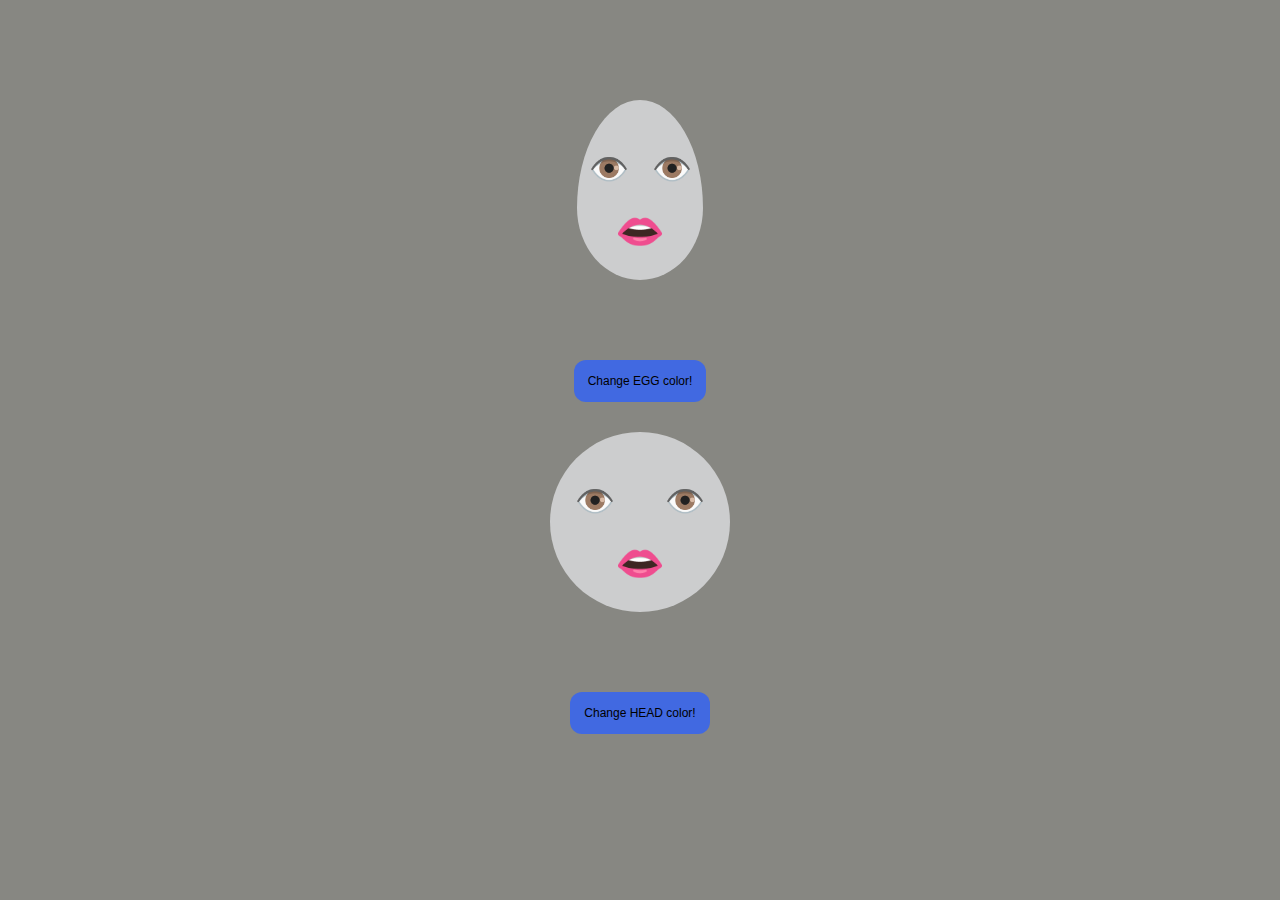
<file: color-picker/index.html>
<!DOCTYPE html>
<html lang="en">
  <head>
    <meta charset="UTF-8" />
    <meta name="viewport" content="width=device-width, initial-scale=1.0" />
    <link rel="stylesheet" href="style.css" />
    <title>Color Picker Plugin</title>
  </head>
  <body>
    <div id="container">
      <div class="egg">
        <div id="eyeCont">
          <div class="eye a">👁️</div>
          <div class="eye b">👁️</div>
        </div>
        <div id="mouth">👄</div>
      </div>

      <button id="btn1" class="btn-style">Change EGG color!</button>

      <div class="head">
        <div id="eyeCont">
          <div class="eye a">👁️</div>
          <div class="eye b">👁️</div>
        </div>
        <div id="mouth">👄</div>
      </div>

      <button id="btn2" class="btn-style">Change HEAD color!</button>
    </div>

    <!-- SCRIPTS -->
    <script
      src="https://code.jquery.com/jquery-3.5.0.slim.min.js"
      integrity="sha256-MlusDLJIP1GRgLrOflUQtshyP0TwT/RHXsI1wWGnQhs="
      crossorigin="anonymous"
    ></script>
    <script src="app.js"></script>
    <script src="plugin.js"></script>
  </body>
</html>
</file>
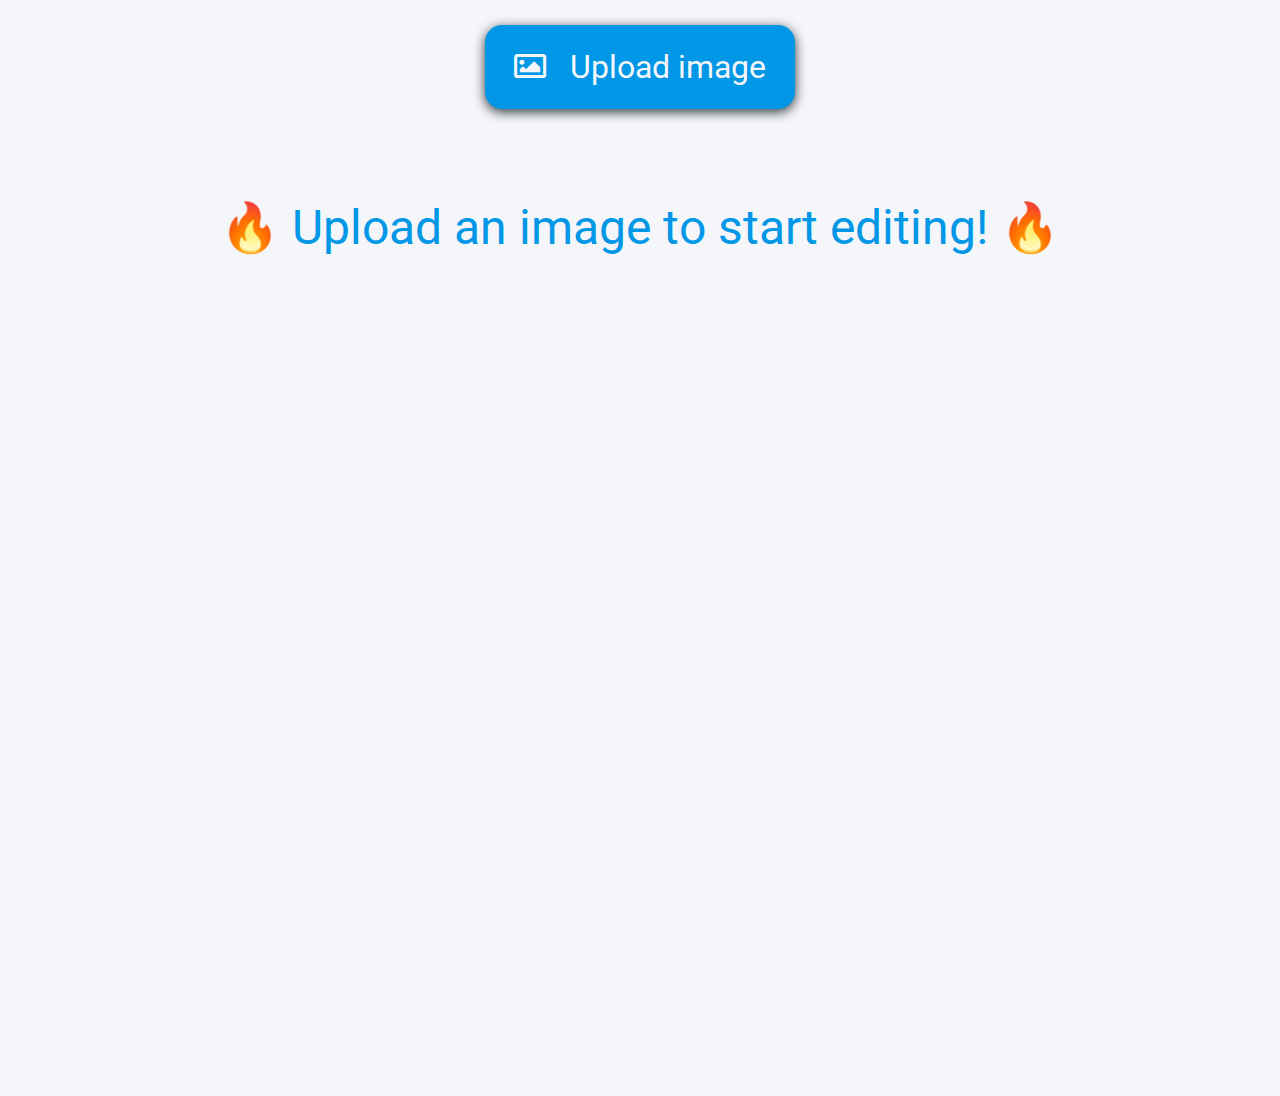
<file: photo-editor/index.html>
<!DOCTYPE html>
<html lang="en">
<head>
    <meta charset="UTF-8">
    <meta name="viewport" content="width=device-width, initial-scale=1.0">
    <link rel="stylesheet" href="https://cdnjs.cloudflare.com/ajax/libs/font-awesome/5.12.1/css/all.min.css">
    <link rel="stylesheet" href="style.css">
    <title>Photo editor</title>
</head>
<body>
    <div class="add-photo-button">
        <label for="upload-file" class="upload-button">
            <span class="upload-text"> <i class="far fa-image"> &nbsp; </i> Upload image </span>
            <input type="file" name="upload-file" id="upload-file" class="hidden-input" accept="image/*">
        </label>
    </div>

    <div class="intro-text">
        <span> 🔥 Upload an image to start editing! 🔥 </span>
    </div>

    <div class="slider-box off">
        <button class="left arrow off"> ⬅️ </button>
         <div class="images-slider responsive850 responsive550">
        
         </div>
         <button class="right arrow off"> ➡️ </button>
    </div>

    <div class="edit-text  off">
        <span class="text"> <span class="upparrow"> ⇧ </span> Click on image to start editing! <span class="upparrow"> ⇧ </span> </span>
    </div>

    <!-- SCRIPTS -->
    <script src="https://code.jquery.com/jquery-3.5.0.slim.min.js" integrity="sha256-MlusDLJIP1GRgLrOflUQtshyP0TwT/RHXsI1wWGnQhs=" crossorigin="anonymous"></script>
    <script src="app.js"></script>
</body>
</html>
</file>
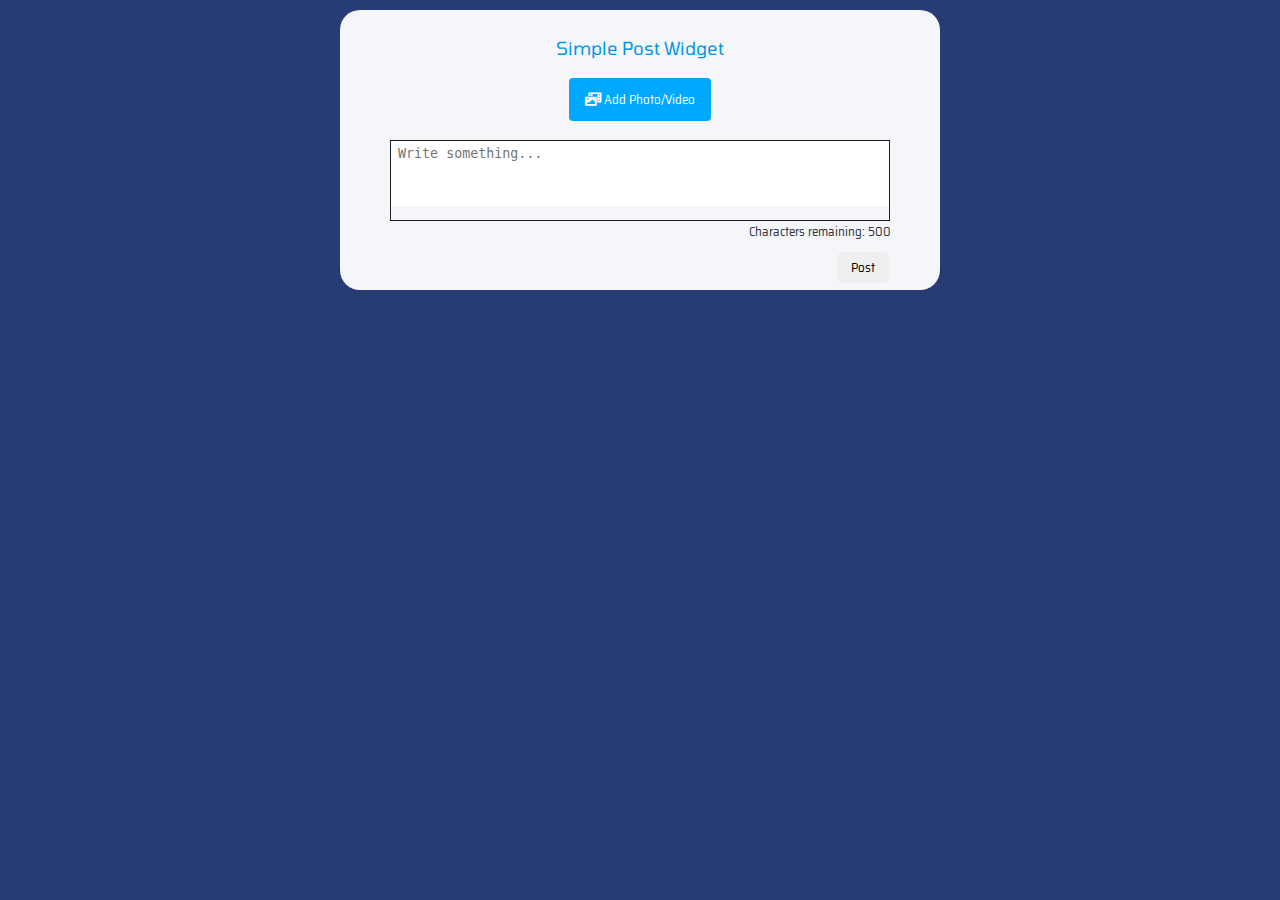
<file: timeline-new-post/index.html>
<!DOCTYPE html>
<html lang="en">
<head>
    <meta charset="UTF-8">
    <meta name="viewport" content="width=device-width, initial-scale=1.0">
    <link type="text/css" rel="stylesheet" href="style.css">
    <link rel="stylesheet" href="https://cdnjs.cloudflare.com/ajax/libs/font-awesome/5.12.1/css/all.min.css">
    <link rel="stylesheet" href="https://maxcdn.bootstrapcdn.com/font-awesome/4.7.0/css/font-awesome.min.css">
    <title>Timeline post task</title>
</head>
<body>
    <div class="widget">
        <div class="intro-area">
            <span> Simple Post Widget <span>
        </div>
        
        <div class="add-photo-video">
            <label for="upload-button" class="upload-button"> <i class="fas fa-photo-video"></i> Add Photo/Video </label>
            <input  type="file" id="upload-button" class="hidden-input" accept="image/*, video/*" multiple>
        </div>

        <div class="text-zone">
            <div class="text-img-zone">
                <textarea type="text" id="text-zone" name="textZone" class="text-zone" maxlength="500" placeholder="Write something..."></textarea>
                <div id="image-preview"></div>
            </div>
            <div id="char-num"> Characters remaining: 500 </div>
        </div>
        
        <div class="button-zone"></div>
            <input type="button" id="create-post" value="Post"></input>
        </div>
    </div>
    
    <div class="result-box"></div>

    <script src="https://ajax.aspnetcdn.com/ajax/jQuery/jquery-3.3.1.min.js"></script>
    <script src="https://ajax.aspnetcdn.com/ajax/jquery.validate/1.16.0/jquery.validate.min.js"></script>
    <script src="https://ajax.aspnetcdn.com/ajax/jquery.validate/1.16.0/additional-methods.min.js"></script>
    <script async type="text/javascript" src="app.js"></script>
</body>
</html>
</file>
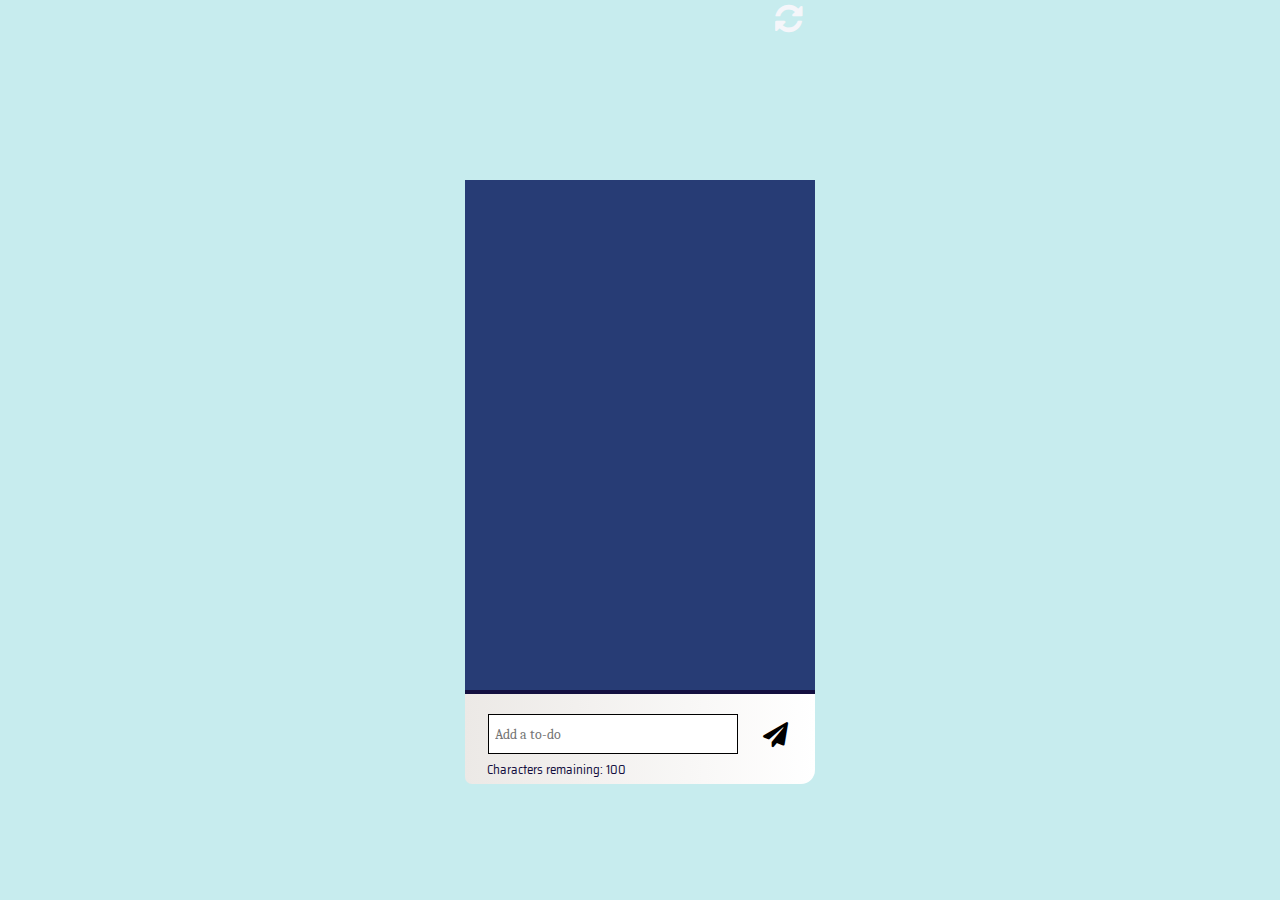
<file: to-do-app/index.html>
<!DOCTYPE html>
<html lang="en">
<head>
    <meta charset="UTF-8">
    <meta name="viewport" content="width=device-width, initial-scale=1.0">
    <link type="text/css" rel="stylesheet" href="style.css">
    <link rel="stylesheet" href="https://cdnjs.cloudflare.com/ajax/libs/font-awesome/5.12.1/css/all.min.css">
    <link rel="stylesheet" href="https://maxcdn.bootstrapcdn.com/font-awesome/4.7.0/css/font-awesome.min.css">
    <title>To do list</title>
</head>
<body>
    <div class="box">
        <div class="header">
            <img class="slide fade" src="image1.jpg" alt="image-error">
            <img class="slide fade" src="image2.jpg" alt="image-error">
            <img class="slide fade" src="image3.jpg" alt="image-error">
            <i class="fa fa-refresh"></i>
            <div id="date"></div>
        </div>
                 
        <div id="content"> </div>
        <div class="bottom-line"></div>
        <div class="bottom">
            <div class="add-item"> 
                <input type="textarea" id="text-zone" autocomplete="off" maxlength="100" placeholder="Add a to-do">
                <i id="send-button" class="fas fa-paper-plane"></i>
            </div>
            <div id="char-num"> Characters remaining: 100 </div>
        </div>
    </div>
    <script src="https://ajax.aspnetcdn.com/ajax/jQuery/jquery-3.3.1.min.js"></script>
    <script src="https://ajax.aspnetcdn.com/ajax/jquery.validate/1.16.0/jquery.validate.min.js"></script>
    <script src="https://ajax.aspnetcdn.com/ajax/jquery.validate/1.16.0/additional-methods.min.js"></script>
    <script async type="text/javascript" src="app.js"></script>
</body>
</html>
</file>
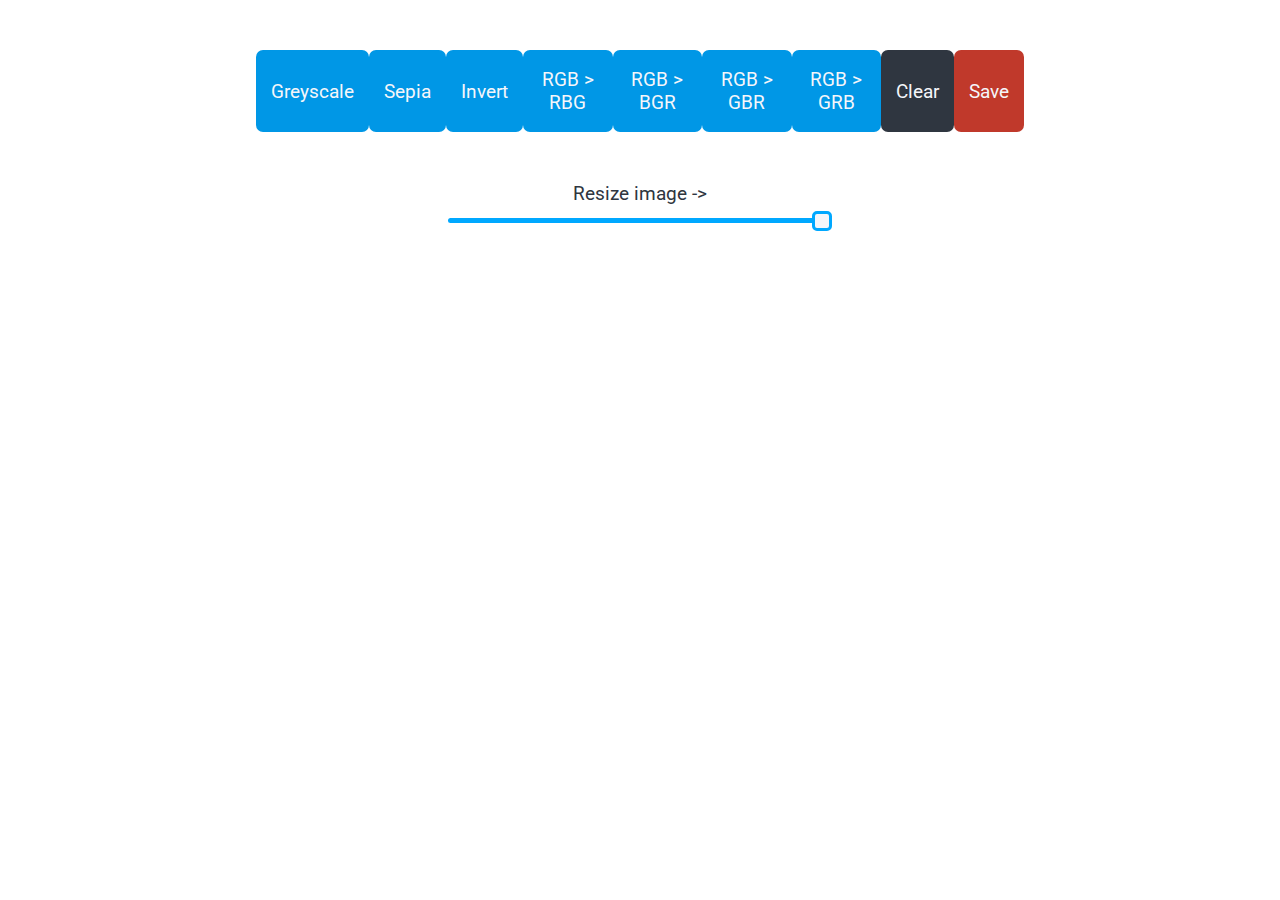
<file: photo-editor/editor.html>
<!DOCTYPE html>
<html lang="en">
<head>
    <meta charset="UTF-8">
    <meta name="viewport" content="width=device-width, initial-scale=1.0">
    <link rel="stylesheet" href="https://cdnjs.cloudflare.com/ajax/libs/font-awesome/5.12.1/css/all.min.css">
    <link rel="stylesheet" href="editor-style.css">
    <title>Editor</title>
</head>
<body>
    <div class="buttons">
        <button id="greyscale">Greyscale</button>
        <button id="sepia">Sepia</button>
        <button id="invert">Invert</button>
        <button id="rbg">RGB > RBG</button>
        <button id="bgr">RGB > BGR</button>
        <button id="gbr">RGB > GBR</button>
        <button id="grb">RGB > GRB</button>
        <button id="clear">Clear</button>
        <button id="save">Save</button>
    </div>
    <div class="resizeBox">
        <label for="resize"> Resize image ->  <span id="value"></span>
            <input id="resize" type="range" min="25" max="150" value="150">
        </label>
    </div>
      
    <div>
        <canvas id="canvas"></canvas>
    </div>

    <!-- SCRIPTS -->
    <script src="https://code.jquery.com/jquery-3.5.0.slim.min.js" integrity="sha256-MlusDLJIP1GRgLrOflUQtshyP0TwT/RHXsI1wWGnQhs=" crossorigin="anonymous"></script>
    <script src="editor-app.js"></script>
</body>
</html>
</file>
<file: color-picker/style.css>
:root {
  --egg: #cccdce;
  --background: #878782;
}

body {
  background-color: var(--background);
}

h1 {
  font-family: "Roboto";
  position: relative;
  top: 30px;
  font-weight: 1;
  color: var(--egg);
}

#container {
  text-align: center;
  z-index: 1;
}

.head {
  display: block;
  margin: 30px auto;
  top: 1vh;
  width: 180px;
  height: 180px;
  background-color: var(--egg);
  border-radius: 50%;
}

.egg {
  display: block;
  margin: 30px auto;
  margin-top: 100px;
  top: 1vh;
  width: 126px;
  height: 180px;
  background-color: var(--egg);
  border-radius: 50% 50% 50% 50% / 60% 60% 40% 40%;
}

#mouth {
  display: block;
  margin: auto;
  position: relative;
  top: 50px;
  font-size: 2.5rem;
}

#eyeCont {
  display: grid;
  margin: auto;
  position: relative;
  top: 40px;
  font-size: 2rem;
  grid-template-columns: 1fr 1fr;
  grid-template-areas: "a b";
}

.eye {
  margin: 10px;
}

.btn-style {
  background-color: royalblue;
  text-align: center;
  margin-top: 50px;
  padding: 14px 14px;
  border: none;
  outline: none;
  font-size: 12px;
  border-radius: 12px;
}



#canvas {
  margin: 0 auto;
  display: block;
  border: 2px solid black;
}

#canvas:hover {
  cursor: crosshair;
}
</file>
<file: photo-editor/style.css>
@import url('https://fonts.googleapis.com/css?family=Baloo+Bhaina+2|Roboto&display=swap');

:root {
    --baloo-font: 'Baloo Bhaina 2', cursive;
    --roboto-font: 'Roboto', sans-serif;
    --white-color: #f5f6fa;
    --dark-blue: #0097e6;
    --light-blue: #00a8ff;
    --black: #2f3640;
    --red: #c0392b;
}

* {
    margin: 0;
    padding: 0;
    box-sizing: border-box;
}

body {
    background-color: var(--white-color);
}

.add-photo-button {
    text-align: center;
}

.upload-button {
    background-color:  var(--dark-blue);
    max-width: 370px;
    min-width: 310px;
    line-height: 70px;
    display: inline-block;
    margin-top: 25px;
    cursor: pointer;
    border-radius: 17px;
    box-shadow: 0px 3px 12px  var(--black);
}

.upload-text {
    display: inline-block;
    font-family: var(--roboto-font);
    color: var(--white-color);
    font-size: 2rem;
    padding: 7px 14px;
}

.hidden-input {
    display: none;
}

.intro-text {
    font-family: var(--roboto-font);
    color: var(--dark-blue);
    font-size: 3rem;
    text-align: center;
    display: block;
    max-width: 900px;
    min-width: 310px;
    margin: 90px auto;
}

.off {
    display: none;
}

.on {
    display: block;
}

.edit-text {
    font-family: var(--roboto-font);
    color: var(--black);
    font-size: 1.4rem;
    font-weight: 800;
    text-align: center;
    margin-top: 190px;
}


.slider-box {
    margin-top: 80px;
    display: flex;
    justify-content: center;
}

.images-slider {
    height: 750px;
    width: 1200px;
    display: block;
}

.image {
    text-align: center;
    height: 750px;
    width: 1200px;
    display: none;
}

.active{
    display: table-cell;
}

.image-selected {
    max-height: 750px;
    max-width: 1200px;
    min-width: 320px;
    opacity: 1;
    cursor:pointer;
}

.remove-button {
    background-color: var(--red);
    color: var(--white-color);
    font-family: var(--baloo-font);
    cursor: pointer;
    font-size: 1.1rem;
    text-align: center;
    margin: 10px auto;
    padding: 5px 0px;
    max-width: 300px;
    border-radius: 8px;
    transition: 0.5s background-color;
}

.remove-button:hover {
    box-shadow: 0px 1px 18px var(--black);
}

.arrow {
    font-size: 3rem;
    outline: none;
    border: none;
    cursor: pointer;
    background: burlywood;
    height: 0px;
    margin-top: 375px;
    margin-left: 10px;
    margin-right: 10px;
    transform: 0.2s text-shadow;
}

.arrow:hover {
    text-shadow: 0px 1px 18px var(--light-blue);
}

.upparrow {
    color: var(--red);
    animation: warning 0.5s linear infinite;
    display: inline-block;
}

@keyframes warning {
    50% {
        transform: scale(2);
    }
    100% {
        transform: scale(1);
    }
}

@media only screen and (max-width: 850px) {
    .responsive850 {
        width: 520px;
    }
    .arrow {
        margin-top: 440px;
        margin-left: -30%;
        margin-right: -30%;
    }
}

@media only screen and (max-width: 550px) {
    .responsive550 {
        width: 320px;
    }
    .arrow {
        margin-top: 350px;
        margin-left: -30%;
        margin-right: -30%;
    }
}
</file>
<file: timeline-new-post/style.css>
@import url("https://fonts.googleapis.com/css?family=Acme|Saira+Semi+Condensed|Tomorrow&display=swap");
@import url('https://fonts.googleapis.com/css?family=Caladea&display=swap');
* {
  margin: 0;
  padding: 0;
  box-sizing: border-box;
}
body {
  background-color: #273c75;
}
.widget {
  position: relative;
  align-items: center;
  margin: 0 auto;
  background-color: #f5f6fa;
  width: 600px;
  border-radius: 20px;
  padding: 7px 7px;
  margin-top: 10px;
}
.intro-area {
  text-align: center;
  margin-top: 20px;
  margin-bottom: 30px;
  color: #0097e6;
  font-size: 18px;
  font-family: "Tomorrow", sans-serif;
}
.add-photo-video {
  text-align: center;
  margin-bottom: 30px;
}
.upload-button {
  background-color: #00a8ff;
  color: #fff;
  padding: 11px 16px;
  border-radius: 4px;
  cursor: pointer;
  font-family: "Saira Semi Condensed", sans-serif;
  font-size: 13px;
  transition: background-color 0.5s;
}
.upload-button:hover {
  background-color: #0170ac;
}
.hidden-input {
  display: none;
}
.text-zone {
  text-align: center;
}
.text-img-zone {
  width: 500px;
  border: 1px solid rgb(29, 29, 29);
  outline: 1px;
  margin: 0 auto;
}
textarea[type="text"] {
  text-align: left;
  resize: none;
  transition: height 0.35s ease-in-out;
  width: 498px;
  height: 65px;
  outline: none;
  border: none;
  padding: 5px 7px;
}
#image-preview{
  text-align: left;
  margin: 5px;
  display: flex;
  width: 500px;
  flex-wrap: wrap;  
}
.img-gallery {
  width: 85px;
  height: 80px;
  margin: 5px;
  position: relative;
  display: flex;
}
.img-gallery img {
  width: 100%;
  object-fit: contain;
  border: 2px solid #2c3e50;
  border-radius: 20px;
  vertical-align: middle;
  text-align: center;
}
.img-gallery video {
  width: 100%;
  object-fit: contain;
  border: 2px solid #2c3e50;
  border-radius: 20px;
  vertical-align: middle;
  text-align: center;
}
.remove-img {
  cursor: pointer;
  position: absolute;
  top: -10%;
  right: -5px;
  font-size: 17px;
}
#char-num {
  text-align: right;
  color: #2f3640;
  font-family: "Saira Semi Condensed", sans-serif;
  font-size: 13px;
  margin-right: 42px;
  margin-bottom: 10px;
}
#create-post {
  margin-left: 490px;
  border: none;
  border-radius: 6px;
  padding: 5px 14px;
  font-family: "Saira Semi Condensed", sans-serif;
  font-size: 13px;
  transition: background-color 0.4s;
}
.create-post-off {
  background-color: #7f8fa6;
  color: #fff;
  cursor: default;
}
.create-post-on{
  background-color: #0097e6;
  color: #000;
  cursor: pointer;
}
.result-box {
  position: relative;
  align-items: center;
  margin: 0 auto;
  margin-top: 50px;
  width: 600px;
}
.post-result {
  padding: 25px;
  border-radius: 15px;
  margin-top: 10px;
  margin-bottom: 10px;
  min-height: 100px;
  background-color: #f5f6fa;
}
.top-side {
  height:75px;
  display:flex;
  width:100%;
}
.profilePicture {
  border-radius: 40px;
  float:left;
  height:100%;
  width:100%;
}
.profile-image {
  width: 65px;
  height: 60px;
  border-radius: 50%;
}
.info-name-date {
  font-family: 'Caladea', serif;
  font-size: 15px;
  font-weight: 400;
  padding: 10px;
}
.line {
  height: 1px;
  border-radius: 10px;
  margin: 0px 10px 0 10px;
  background-color: #0096e62f;
}
.text-area {
  margin-top: 10px;
  margin-bottom: 10px;
  padding-left: 10px;
  padding-right: 10px;
  word-wrap: break-word;
  color: #130f40;
  font-size: 17px;
}
.image-position {
  display: none;
  padding: 3px;
  margin: 0 auto;
  width: 450px;
  height: 350px;
}
.image-position img {
  width: 100%;
  height: 100%;
  object-fit: contain;
}
.image-position video {
  width: 100%;
  height: 100%;
  object-fit: contain;
} 
.active {
  display: block;
  margin-bottom: 20px;
}
.arrow-holder {
  margin-top: -230px;
  justify-content: space-between;
  display: flex;
}
.left-arrow {
  margin-left: -7px;
}.right-arrow {
  margin-right: -7px;
}
.arrow-design {
  outline: none;
  border: none;
  font-size: 24px;
  cursor: pointer;
  transition: all 0.3s;
}
.arrow-design:hover{
  text-shadow: 0px 0px 10px #0042f8;
}
.just-space{
  height: 160px;
}

@media only screen and (max-width: 650px) {
  .widget {
    width: 400px;
  }
  .text-img-zone {
    width: 300px;
  }
  textarea[type="text"] {
    width: 298px;
  }
  #image-preview{
    width: 300px;
  }
  #create-post {
    margin-left: 290px;
  }
  .result-box {
    width: 400px;
  }
  .image-position {
    width: 315px;
    height: 215px;
  }
  .arrow-holder {
    margin-top: -150px;
  }
  .just-space{
    height: 90px;
  }
  .left-arrow {
    margin-left: -18px;
  }.right-arrow {
    margin-right: -18px;
  }
}
@media only screen and (max-width: 450px) {
  .widget {
    width: 300px;
  }
  .text-img-zone {
    width: 220px;
  }
  textarea[type="text"] {
    width: 198px;
  }
  #image-preview{
    width: 220px;
  }
  #create-post {
    margin-left: 190px;
  }
  .result-box {
    width: 300px;
  }
  .image-position {
    width: 220px;
    height: 120px;
  }
  .arrow-holder {
    margin-top: -100px;
  }
  .just-space{
    height: 60px;
  }
  .left-arrow {
    margin-left: -18px;
  }.right-arrow {
    margin-right: -18px;
  }
}
</file>
<file: to-do-app/style.css>
@import url("https://fonts.googleapis.com/css?family=Acme|Saira+Semi+Condensed|Tomorrow&display=swap");
@import url("https://fonts.googleapis.com/css?family=Caladea&display=swap");
* {
  margin: 0;
  padding: 0;
  box-sizing: border-box;
  list-style: none;
}
body {
  background-color: #c7ecee;
}
.box {
  width: 350px;
  height: 650px;
  margin: 0 auto;
  margin-top: 40px;
  border-top-left-radius: 15px;
}
.header {
  width: 350px;
  height: 140px;
  border-top-left-radius: 14px;
  border-top-right-radius: 7px;
}
.slide {
  display: none;
  border-top-left-radius: 14px;
  border-top-right-radius: 7px;
}
.fade {
  animation-name: fade;
  animation-duration: 2.5s;
}
@keyframes fade {
  from {
    opacity: 0.7;
  }
  to {
    opacity: 1;
  }
}
#date {
  position: absolute;
  display: block;
  color: #f5f6fa;
  font-size: 13px;
  font-family: "Tomorrow", sans-serif;
  margin-top: -20px;
  padding-left: 5px;
}
.fa-refresh {
  position: absolute;
  margin-top: -30px;
  margin-left: 317px;
  transition: 3s infinite;
  color: #f5f6fa;
  transform: scale(2);
}
.fa-refresh:hover {
  cursor: pointer;
  animation: rotating 2s linear infinite;
}
@keyframes rotating {
  from {
    transform: scale(2) rotate(0deg);
  }
  to {
    transform: scale(2) rotate(360deg);
  }
}
#content {
  width: 350px;
  height: 510px;
  background-color: #273c75;
  overflow: auto;
  scrollbar-width: none;
}
::-webkit-scrollbar {
  display: none;
}
.item {
  display: flex;
  justify-content: space-between;
}
.fa-circle {
  margin-left: 8px;
  font-size: 24px;
  color: #f5f6fa;
}
.fa-check-circle {
  margin-left: 8px;
  font-size: 24px;
  transition: color 0.4s;
  color: #44bd32;
}
.text-check {
  text-decoration: line-through;
  color: #94999b96;
  width: 285px;
  text-align: left;
  margin-left: 5px;
  font-family: "Caladea", serif;
  font-size: 19px;
  margin-top: 1px;
  word-wrap: break-word;
  width: 272px;
}
.text {
  width: 272px;
  margin-left: 4px;
  text-align: left;
  font-family: "Caladea", serif;
  font-size: 19px;
  color: #f5f6fa;
  margin-top: 1px;
  word-wrap: break-word;
}
.trash {
  margin-right: 12px;
  color: #c7ecee;
  font-size: 20px;
  transition: 1s;
  cursor: pointer;
  height: 30px;
}
.trash:hover {
  transform: scale(1.2);
  transition: all ease 1s;
}
.line {
  display: block;
  width: 350px;
  height: 2px;
  background-color: #dff9fb;
  border: none;
}
.just-space {
  height: 15px;
}
.bottom-line {
  width: 350px;
  height: 4px;
  background-color: #130f40;
}
.bottom {
  width: 350px;
  height: 90px;
  background: linear-gradient(to right, #ece9e6, #ffffff);
  margin-top: 0px;
  border-bottom-right-radius: 14px;
  border-bottom-left-radius: 7px;
}
.add-item {
  display: flex;
  justify-content: space-around;
}
.fa-paper-plane {
  margin-left: -30px;
  margin-top: 28px;
  font-size: 25px;
  text-align: center;
}
.send-off {
  color: #1a1111;
}
.send-on {
  color: #eb4d4b;
  cursor: pointer;
}
#text-zone {
  width: 250px;
  height: 40px;
  font-family: "Caladea", serif;
  color: #130f40;
  font-size: 14px;
  margin-top: 20px;
  margin-left: -5px;
  border: none;
  outline: none;
  padding-left: 6px;
  border: 1px solid black;
}
#char-num {
  text-align: left;
  color: #130f40;
  font-family: "Saira Semi Condensed", sans-serif;
  font-size: 13px;
  margin-left: 22px;
  margin-top: 5px;
}

@media only screen and (max-width: 321px) {
  .box {
    width: 315px;
    margin-top: 10px;
  }
  .header {
    width: 315px;
  }
  #content {
    width: 315px;
  }
  .header img {
    width: 315px;
    height: 140px;
  }
  .fa-refresh {
    margin-left: 280px;
  }
  .text-check {
    width: 241px;
  }
  .text {
    width: 241px;
  }
  .line {
    width: 315px;
  }
  .bottom-line {
    width: 315px;
  }
  .bottom {
    width: 315px;
  }
  #text-zone {
    width: 250px;
  }
}
</file>
<file: photo-editor/editor-style.css>
@import url("https://fonts.googleapis.com/css?family=Baloo+Bhaina+2|Roboto&display=swap");

:root {
  --baloo-font: "Baloo Bhaina 2", cursive;
  --roboto-font: "Roboto", sans-serif;
  --white-color: #f5f6fa;
  --dark-blue: #0097e6;
  --light-blue: #00a8ff;
  --black: #2f3640;
  --red: #c0392b;
}

* {
  margin: 0;
  padding: 0;
  box-sizing: border-box;
}

button {
  outline: none;
  border: none;
  padding: 18px 15px;
  text-align: center;
  background-color: var(--dark-blue);
  color: var(--white-color);
  font-family: var(--roboto-font);
  font-size: 1.2rem;
  border-radius: 7px;
  cursor: pointer;
}

button:hover {
  animation: zoom 0.3s linear 1;
  box-shadow: 0px 2px 15px var(--black);
}

.buttons {
  display: flex;
  justify-content: space-evenly;
  margin: 50px auto;
  max-width: 60%;
  min-width: 30%;
}

#clear {
  background-color: var(--black);
}

#save {
  background-color: var(--red);
}
.resizeBox {
  width: 30%;
  margin: 0 auto;
  text-align: center;
  font-size: 1.2rem;
  font-family: var(--roboto-font);
  color: var(--black);
}

input[type="range"] {
  -webkit-appearance: none;
  width: 100%;
  background-color: transparent;
  padding: 0;
  cursor: pointer;
  margin: 0 auto;
}

input[type="range"]:focus {
  outline: none;
  background-color: transparent;
}

input[type="range"]::-webkit-slider-runnable-track {
  width: 100%;
  height: 5px;
  cursor: pointer;
  background: var(--light-blue);
  border: 0;
  border-radius: 5px;
}

input[type="range"]::-webkit-slider-thumb {
  -webkit-appearance: none;
  height: 20px;
  width: 20px;
  border: 3px solid var(--light-blue);
  border-radius: 5px;
  background: var(--white-color);
  margin-top: -7px;
}

input[type="range"]::-webkit-slider-thumb:hover {
  height: 25px;
  width: 25px;
  margin-top: -10px;
  border-radius: 7px;
  box-shadow: 0px 1px 15px var(--black);
}

#canvas {
  display: block;
  margin: 20px auto;
}

/* ANIMATION */

@keyframes zoom {
  50% {
    transform: scale(1.2);
  }

  100% {
    transform: scale(1);
  }
}

/* RESPONSIVE */

@media only screen and (max-width: 700px) {
  .buttons {
    display: table-cell;
  }

  #canvas {
    width: 550px;
  }
}

@media only screen and (max-width: 550px) {
  #canvas {
    width: 320px;
  }
}
</file>
